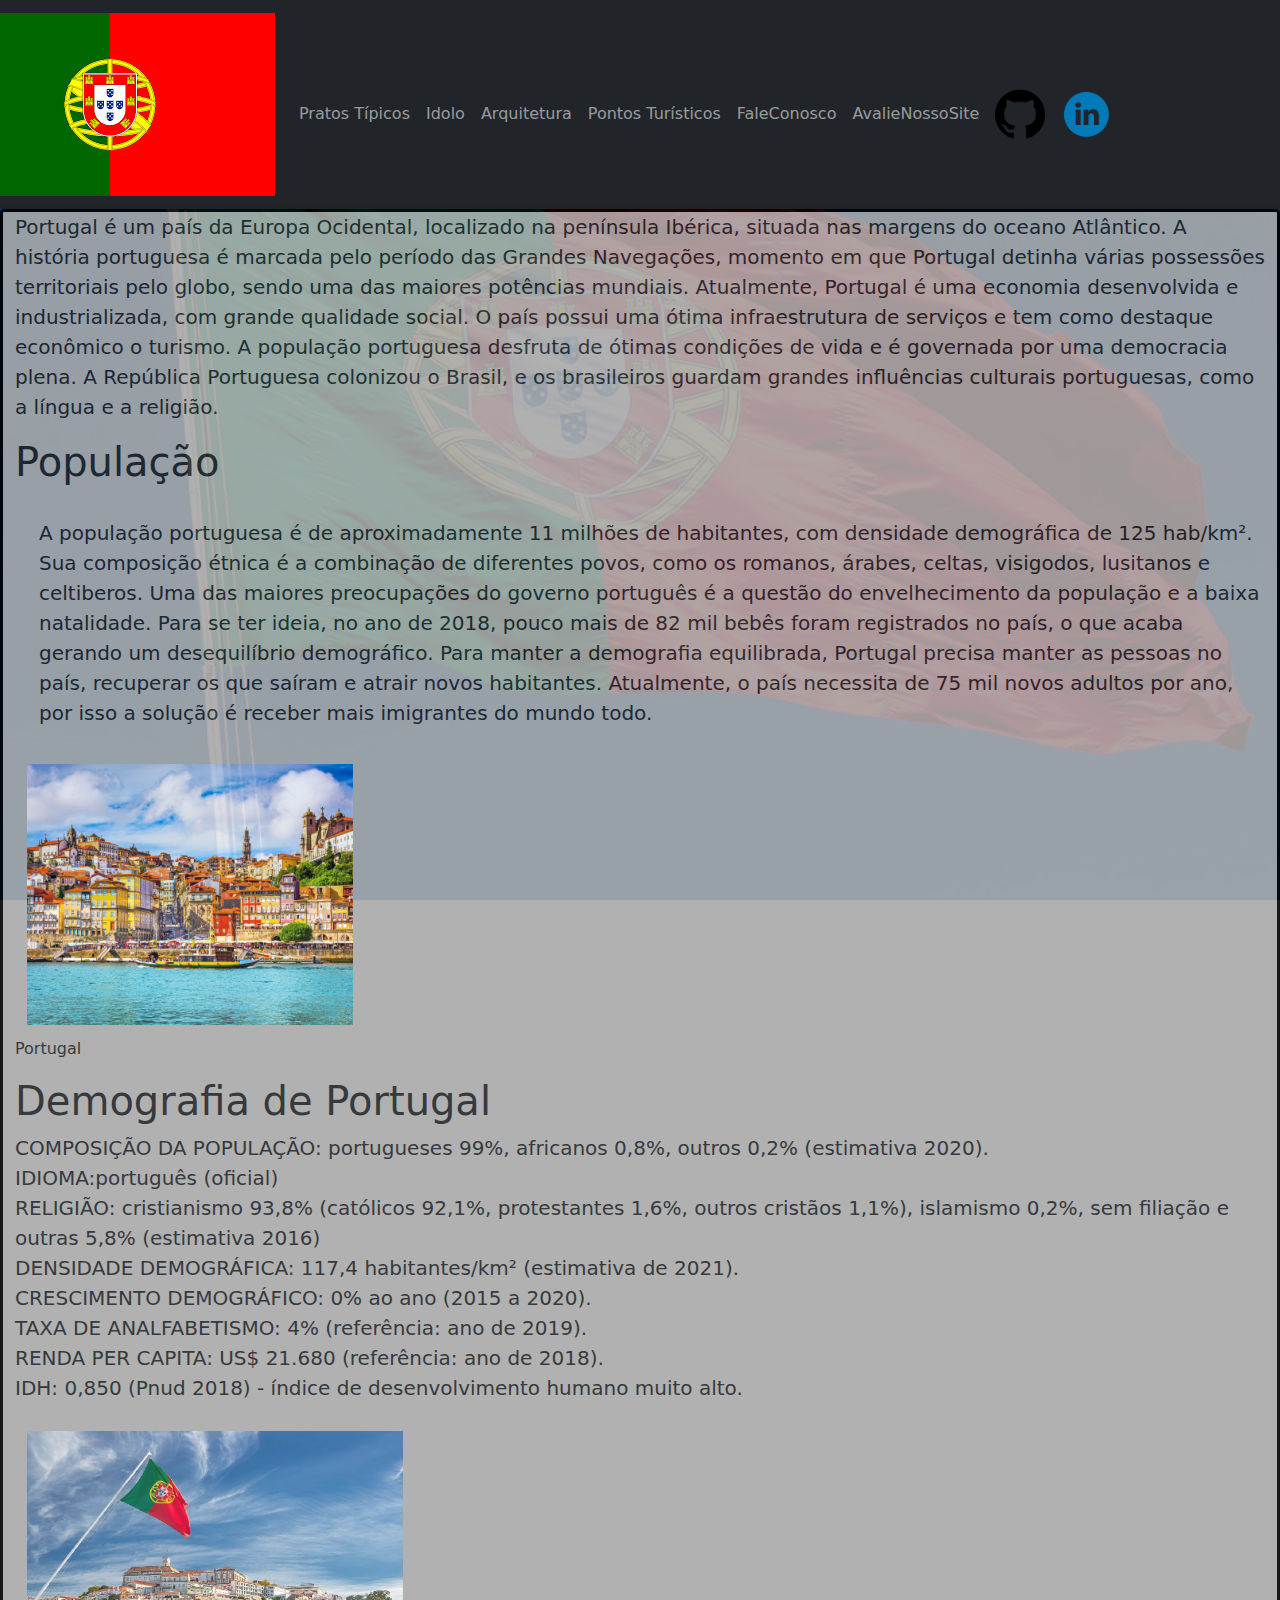
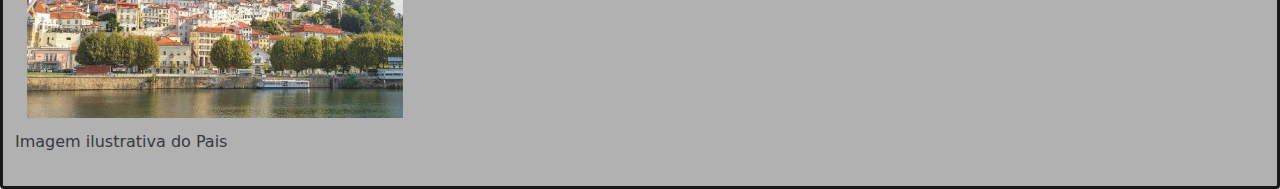
<file: index.html>
<!DOCTYPE html>
<html lang="en">
<head>
    <meta charset="UTF-8">
    <meta name="viewport" content="width=device-width, initial-scale=1.0">
    <title>Pagina Home</title>
     <link rel="shortcut icon" href="img/portugalredondo.png" type="image/x-icon">
</head>
<body>
    
    <!DOCTYPE html>
<html lang="en">
<head>
    <meta charset="UTF-8">
    <meta name="viewport" content="width=device-width, initial-scale=1.0">
    <title>Pagina Home</title>
    <link rel="stylesheet" href="estilo.css">
    <!-- Inclua os estilos CSS do Bootstrap -->
    <script src="https://cdn.jsdelivr.net/npm/bootstrap@5.3.0/dist/js/bootstrap.min.js"></script>
    <link href="https://cdn.jsdelivr.net/npm/bootstrap@5.3.0/dist/css/bootstrap.min.css" rel="stylesheet">
</head>
<body>
    
    <nav class="navbar navbar-expand-lg navbar-dark bg-dark">
        <a class="navbar-brand" href ="index.html"><img src="img/bandeira2.png"></a>
        <button class="navbar-toggler " type="button" data-toggle="collapse" data-target="#navbarNav" aria-controls="navbarNav" aria-expanded="false" aria-label="Toggle navigation">
            <span class="navbar-toggler-icon"></span>
        </button>
        <div class="collapse navbar-collapse" id="navbarNav">
            <ul class="navbar-nav">
                <li class="nav-item">
                    <a class="nav-link evento" href="PratosTipicos.html"><i class="fas fa-home  mudarletra "></i>Pratos Típicos</a>
                </li>
                <li class="nav-item">
                    <a class="nav-link evento" href="Idolo.html"><i class="fas fa-search  mudarletra "></i>Idolo</a>
                </li>
                <li class="nav-item">
                    <a class="nav-link evento" href="ArquiteturaPortugal.html"><i class="fas fa-envelope  mudarletra "></i>Arquitetura</a>
                </li>
                <li class="nav-item">
                    <a class="nav-link evento" href="PontoTuristico.html"><i class="fas fa-user  mudarletra "></i>Pontos Turísticos</a>
                 </li>
                 <li class="nav-item">
                    <a class="nav-link evento" href="FaleConosco.html"><i class="fas fa-user  mudarletra "></i>FaleConosco</a>
                </li>
                <li class="nav-item">
                    <a class="nav-link evento" href="AvaliaçãoSite.html"><i class="fas fa-user  mudarletra "></i>AvalieNossoSite</a>
                </li>              


                <li class="nav-item">
                    <a class="nav-link evento" href="https://github.com/julianoAlessandro"><i class="fas fa-user  mudarletra "></i><img src="img/github.png" width="50px"></a>
                </li>

                <li class="nav-item">
                    <a class="nav-link evento" href="https://www.linkedin.com/in/julianoalessandro/"><i class="fas fa-user  mudarletra "></i><img src="img/linkedin.png" width="50px"></a>
                </li>

            </ul>
        </div>
    </nav>
    <div class="corpo6 container-fluid">
        <div class="conteudoPrato row">
        <p class="lead   blockquote left" >
            Portugal é um país da Europa Ocidental, localizado na península Ibérica, situada nas margens do oceano Atlântico. A história portuguesa é marcada pelo período das Grandes Navegações, momento em que Portugal detinha várias possessões territoriais pelo globo, sendo uma das maiores potências mundiais.
    
    Atualmente, Portugal é uma economia desenvolvida e industrializada, com grande qualidade social. O país possui uma ótima infraestrutura de serviços e tem como destaque econômico o turismo. A população portuguesa desfruta de ótimas condições de vida e é governada por uma democracia plena. A República Portuguesa colonizou o Brasil, e os brasileiros guardam grandes influências culturais portuguesas, como a língua e a religião.
        </p>
        <h1>População</h1>
        <div class="conteudo row">
       
        <p class="lead  blockquote text-left m-4">
        
A população portuguesa é de aproximadamente 11 milhões de habitantes, com densidade demográfica de 125 hab/km². Sua composição étnica é a combinação de diferentes povos, como os romanos, árabes, celtas, visigodos, lusitanos e celtiberos.

Uma das maiores preocupações do governo português é a questão do envelhecimento da população e a baixa natalidade. Para se ter ideia, no ano de 2018, pouco mais de 82 mil bebês foram registrados no país, o que acaba gerando um desequilíbrio demográfico.

Para manter a demografia equilibrada, Portugal precisa manter as pessoas no país, recuperar os que saíram e atrair novos habitantes. Atualmente, o país necessita de 75 mil novos adultos por ano, por isso a solução é receber mais imigrantes do mundo todo.
    </p>
    <figure>
            <div class="suconteudo  col-sm-4 ">
        <img class="img" src="img/Portugal.jpg" width="350">
            <figcaption>Portugal</figcaption>

        </div>
    </figure>
    
      
    </div>
    <h1>Demografia de Portugal</h1>

    <div class="conteudo2 row align-items-start">

  <p class="lead">



 

  <strong>COMPOSIÇÃO DA POPULAÇÃO:</strong> portugueses 99%, africanos 0,8%, outros 0,2%  (estimativa 2020).<br>


<strong>IDIOMA:</strong>português (oficial)<br>


<strong>RELIGIÃO: </strong>cristianismo 93,8% (católicos 92,1%, protestantes 1,6%, outros cristãos 1,1%), islamismo 0,2%, sem filiação e outras 5,8% (estimativa 2016)<BR>


<STRONG>DENSIDADE DEMOGRÁFICA: </STRONG>117,4 habitantes/km² (estimativa de 2021).<BR>


<strong>CRESCIMENTO DEMOGRÁFICO:</strong> 0% ao ano (2015 a 2020).<br>


<strong>TAXA DE ANALFABETISMO:</strong> 4% (referência: ano de 2019).<br>


<strong>RENDA PER CAPITA:</strong>  US$ 21.680 (referência: ano de 2018).<br>


<strong>IDH:</strong> 0,850 (Pnud 2018) - índice de desenvolvimento humano muito alto.<br>
<figure>
   
    <div class="subconteudo  col-md-6">
    <img class="img" src="img/bandeira3.jpg" width="400">
 <figcaption>Imagem ilustrativa do Pais</figcaption>
</div>

</figure>



  </p>
 
  
</div>
 
</div>
   </body>
           
</div>
</html>

    
</body>
</html>
</file>
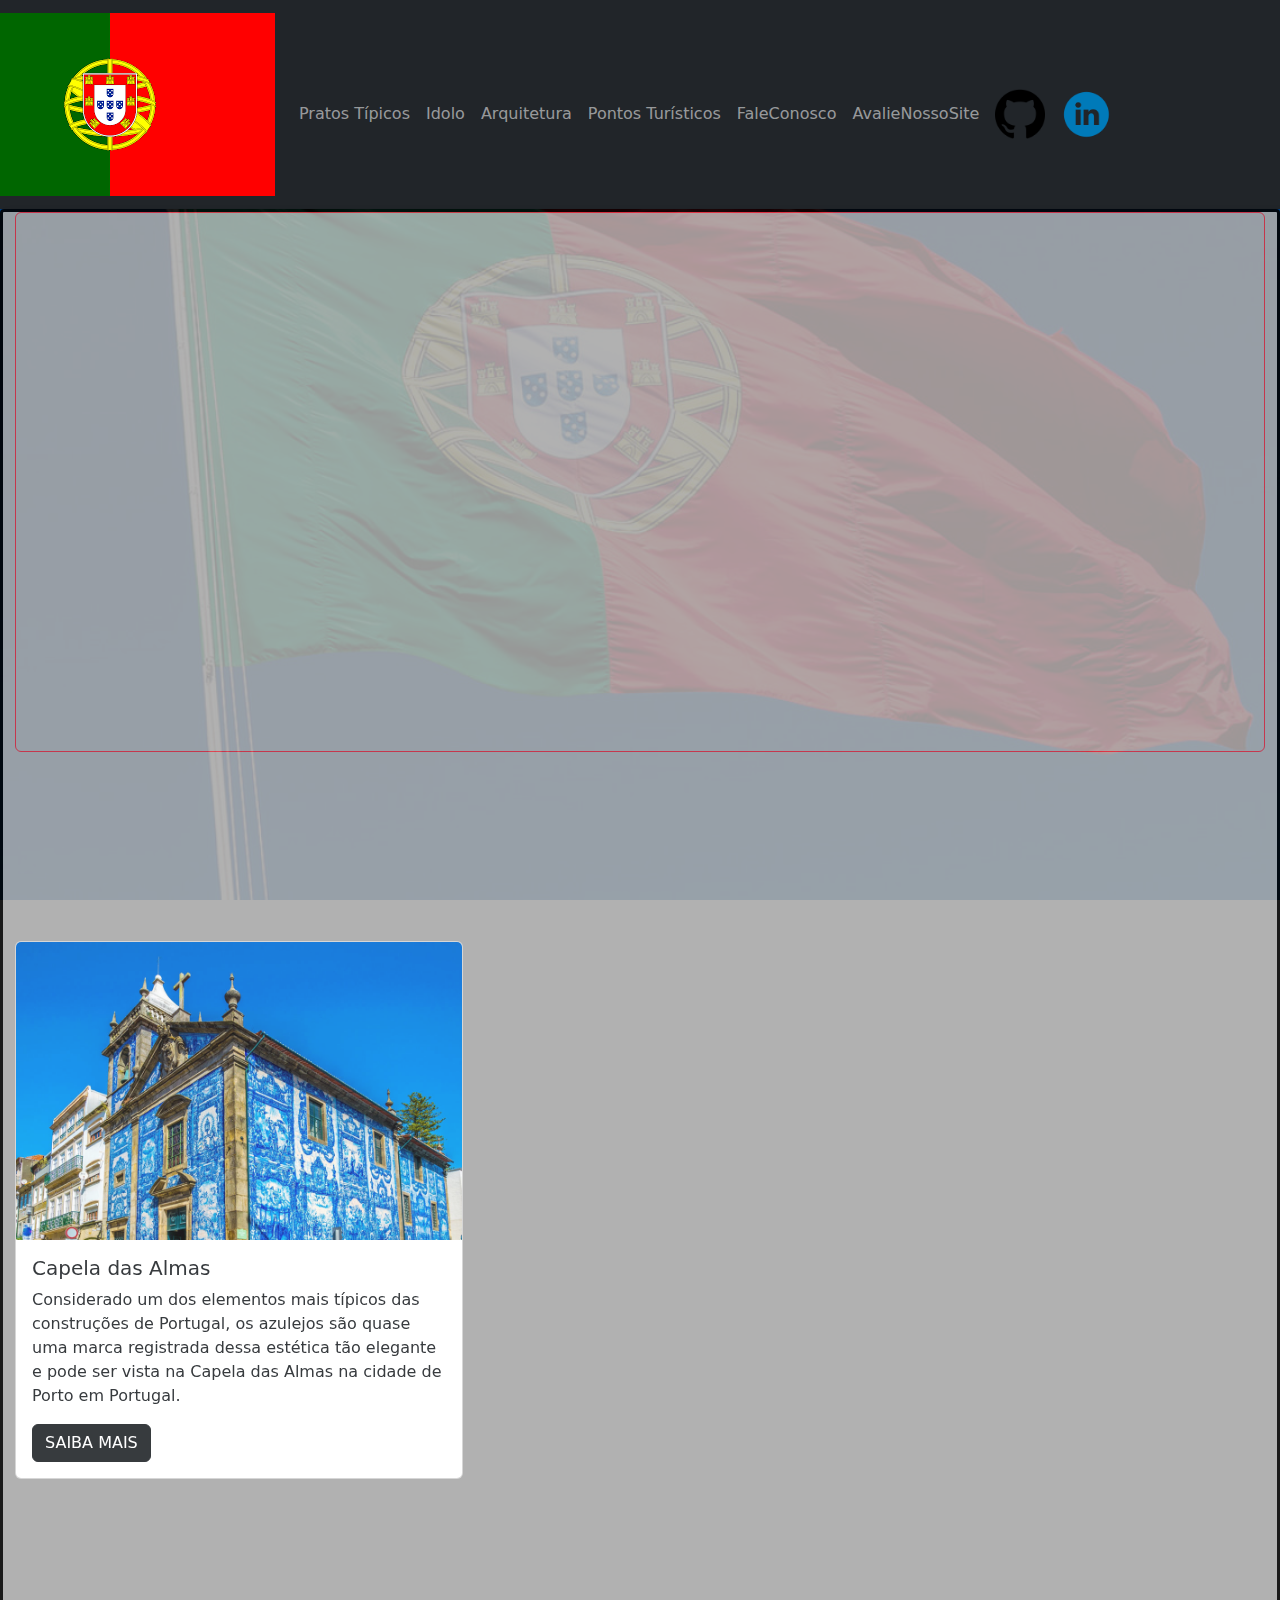
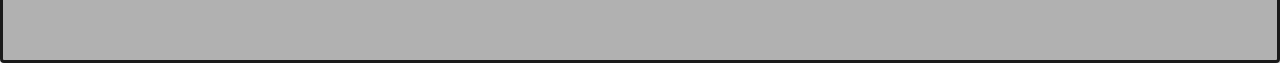
<file: ArquiteturaPortugal.html>
<!DOCTYPE html>
<html lang="en">
<head>
    <meta charset="UTF-8">
    <meta name="viewport" content="width=device-width, initial-scale=1.0">
    <title>Arquitetura</title>
     <link rel="shortcut icon" href="img/portugalredondo.png" type="image/x-icon">
    <link href="https://cdn.jsdelivr.net/npm/bootstrap@5.3.0/dist/css/bootstrap.min.css" rel="stylesheet">
    <link rel="stylesheet" href="estilo.css">
</head>
<body class="corpoModifica">
    <nav class="navbar navbar-expand-lg navbar-dark bg-dark">
        <a class="navbar-brand"   href ="index.html"><img src="img/bandeira2.png"></a>
        <button class="navbar-toggler " type="button" data-toggle="collapse" data-target="#navbarToggleExternalContent" aria-controls="navbarNav" aria-expanded="false" aria-label="Toggle navigation">
            <span class="navbar-toggler-icon"></span>
        </button>
        <div class="navbar-collapse" id="navbarToggleExternalContent">
            <ul class="navbar-nav">
                <li class="nav-item">
                    <a class="nav-link evento" href="PratosTipicos.html"><i class="fas fa-home  mudarletra "></i>Pratos Típicos</a>
                </li>
                <li class="nav-item">
                    <a class="nav-link evento" href="Idolo.html"><i class="fas fa-search  mudarletra "></i>Idolo</a>
                </li>
                <li class="nav-item">
                    <a class="nav-link evento" href="ArquiteturaPortugal.html"><i class="fas fa-envelope  mudarletra "></i>Arquitetura</a>
                </li>
                <li class="nav-item">
                    <a class="nav-link evento" href="PontoTuristico.html"><i class="fas fa-user  mudarletra "></i>Pontos Turísticos</a>

                </li>
                <li class="nav-item">
                  <a class="nav-link evento" href="FaleConosco.html"><i class="fas fa-user  mudarletra "></i>FaleConosco</a>
              </li>
              <li class="nav-item">
                  <a class="nav-link evento" href="AvaliaçãoSite.html"><i class="fas fa-user  mudarletra "></i>AvalieNossoSite</a>
              </li>              


                <li class="nav-item">
                  <a class="nav-link evento" href="https://github.com/julianoAlessandro"><i class="fas fa-user  mudarletra "></i><img src="img/github.png" width="50px"></a>
              </li>

              <li class="nav-item">
                  <a class="nav-link evento" href="https://www.linkedin.com/in/julianoalessandro/"><i class="fas fa-user  mudarletra "></i><img src="img/linkedin.png" width="50px"></a>
              </li>

            </ul>
        </div>
    </nav>
    <div class="corpo6 container-fluid">
      <div class="conteudoPrato row">
<div class="ajustarVideo col-3">
   
    <iframe class="video border col 3px border-danger width="560" height="315" src="https://www.youtube.com/embed/dSdSLiEO2k0?si=_HDLEsfUwWqtTTBU" title="YouTube video player" frameborder="0" allow="accelerometer; autoplay; clipboard-write; encrypted-media; gyroscope; picture-in-picture; web-share" allowfullscreen></iframe>
  </div>
  <div class="textoarquitetura">
   <div class="conteudoCard">
    <div class="row justify-content-start ">
      <div class="form group col-4">
        <div class="card col" style="width: 28rem;">
            <img class="card-img-top" src="img/arquitetura-portuguesa.jpeg" width="400px" alt="Card image cap">
            <div class="card-body">
              <h5 class="card-title">Capela das Almas</h5>
              <p class="card-text">Considerado um dos elementos mais típicos das construções de Portugal, os azulejos são quase uma marca registrada dessa estética tão elegante e pode ser vista na Capela das Almas na cidade de Porto em Portugal. </p>
              <a href="https://agendaculturalporto.org/capela-das-almas-santa-catarina/" class="btn btn-dark">SAIBA MAIS</a>
            </div>
          </div>
      </div>
    </div>



    
        
     
 
  
 
  
  </div>
   </div>
   </div>
   
</body>
</html>
</file>
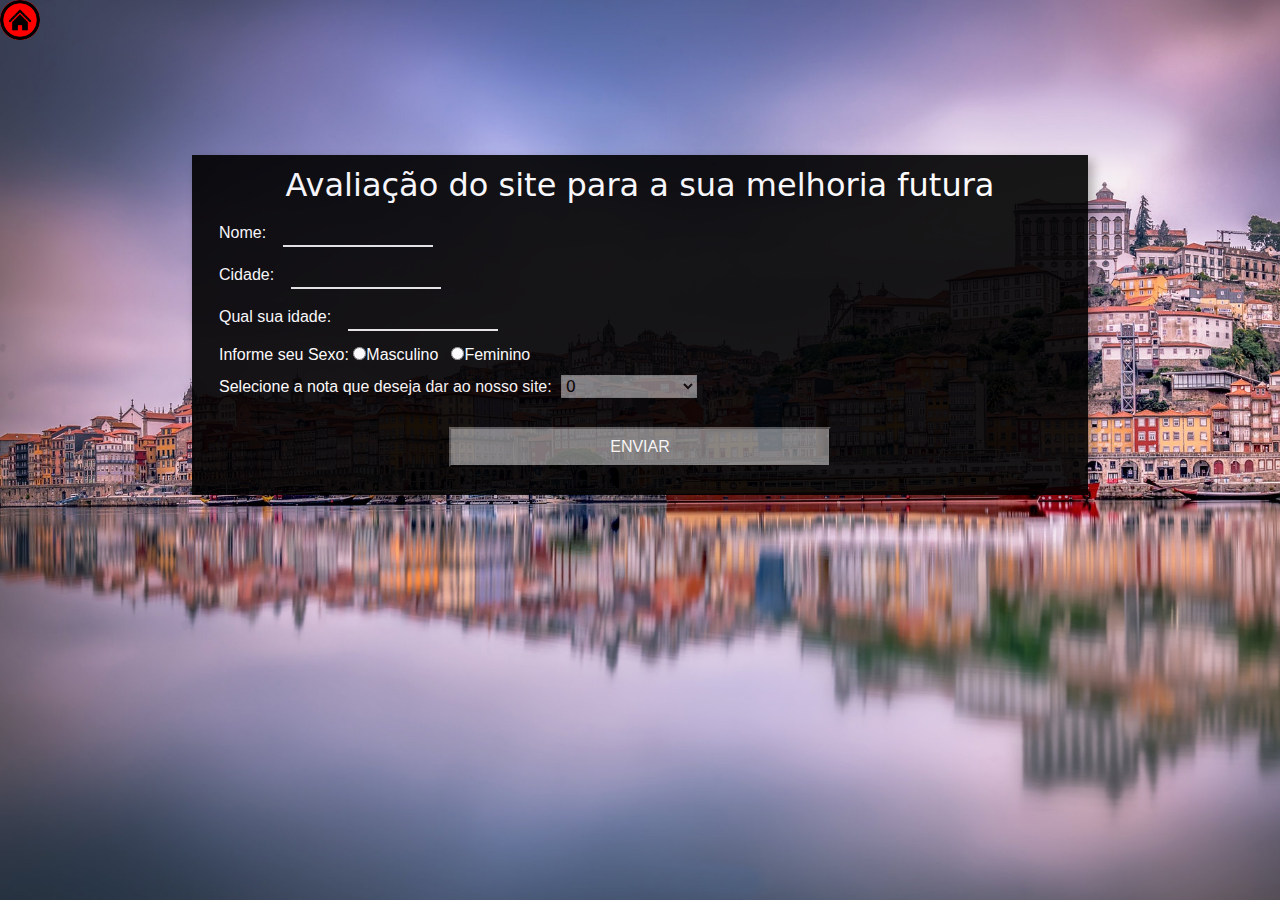
<file: AvaliaçãoSite.html>
<!DOCTYPE html>
<html lang="en">
<head>
    <meta charset="UTF-8">
    <meta name="viewport" content="width=device-width, initial-scale=1.0">
    <link rel="stylesheet" href="EstiloAvalia.css">
    <link href="https://cdn.jsdelivr.net/npm/bootstrap@5.3.0/dist/css/bootstrap.min.css" rel="stylesheet">
    <link rel="shortcut icon" href="img/portugalredondo.png" type="image/x-icon">
    
    <title>Avaliação Volta ao Mundo</title>
</head>
<body>
  <header>
    <a href="index.html"><img class="ajuste" src="img/casa2.png"></a>
</header>

  <div class="avaliacentral container-fluid">
  <div class="avalia row ">

 
    <form  class="col-12 " action="ArquivosPHP/avaliacao-gravar.php  "  method="post">
      <fieldset>
      <div class="titulo col-12">
        <h2>Avaliação do site para a sua melhoria futura</h2>

      </div>
   
        <label for="nome">Nome:</label>
        <input type="text" name="nome" class="entrada"><br>
        <label for="cidade">Cidade:</label>
        <input type="text" name="cidade"  class="entrada"><br>
        <label>Qual sua idade:</label>
        <input type="text" name="idade"  class="entrada" ><br>
        <label>Informe seu Sexo:
            <input type="radio" name="sexo" value="Masculino">Masculino
          </label>
          <label>
            <input type="radio" name="sexo" value="Feminino">Feminino<br>
          </label><br>
         
          <label for="escolha">Selecione a nota que deseja dar ao nosso site:</label>
          <select name="nota" id="nota" class="escolha">
              <option value="0">0</option>
              <option value="1">1</option>
              <option value="2">2</option>
              <option value="3">3</option>
              <option value="4">4</option>
              <option value="5">5</option>
          </select><br><br>
            <div class="botao">
              <input type="submit" class="botaoenviar" value="ENVIAR">
  
            </div>
          
         
    
     
         

    </form>
  
  </fieldset>
  </div>

        </div>
</body>
</html>
</file>
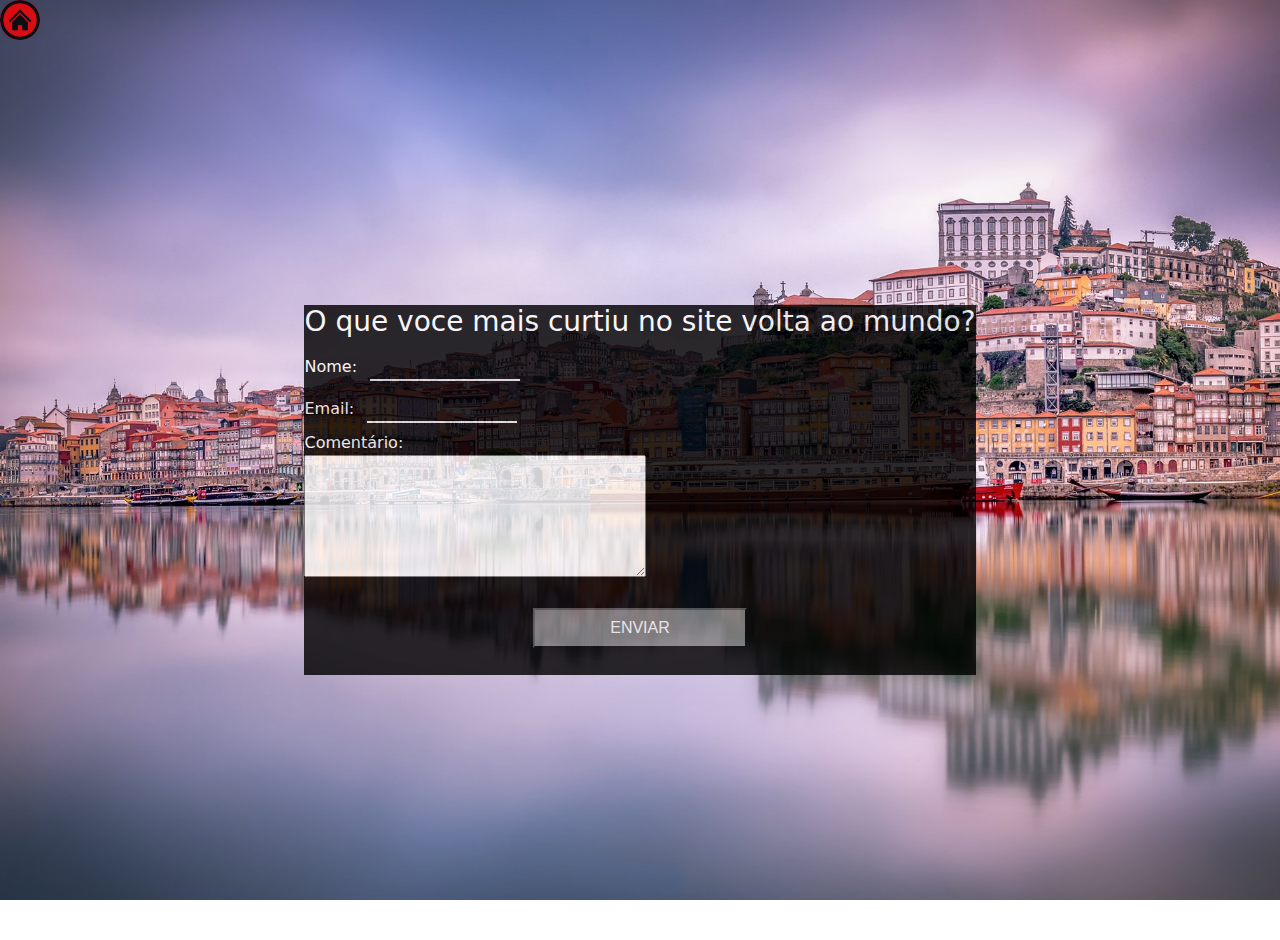
<file: FaleConosco.html>
<!DOCTYPE html>
<html lang="en">
<head>
    <meta charset="UTF-8">
    <meta name="viewport" content="width=device-width, initial-scale=1.0">
    <link rel="stylesheet" href="faleconosco.css">
    <link href="https://cdn.jsdelivr.net/npm/bootstrap@5.3.0/dist/css/bootstrap.min.css" rel="stylesheet">
    <link rel="shortcut icon" href="img/portugalredondo.png" type="image/x-icon">
    <title>Fale Conosco</title>
</head>
<body>
    <header>
        <a href="index.html"><img class="ajuste" src="img/casa2.png"></a>
    </header>
    <div class="centralizar container-fluid ">
    <fieldset>
    <form  action="ArquivosPHP/CadastroGravar.php" method="post">
     
        <h3>O que voce mais curtiu  no site volta ao mundo?</h3>
        <label for = "nome">Nome:</label>
        <input type="text" name = "nome" class="entrada"><br>
        <label for="email">Email:</label>
        <input type="email" name="email" class="entrada"><br>
        <label for="comentario">Comentário:</label>
        <br>

        
        <textarea id="comentario" name="comentario"  rows="5" cols="40"></textarea><br><br>
        <div class="central2 ">
        <input type="submit" value="ENVIAR" class="botaoenviar">
        </div>
    </form>
</fildset>
</div>
</body>
</html>
</file>
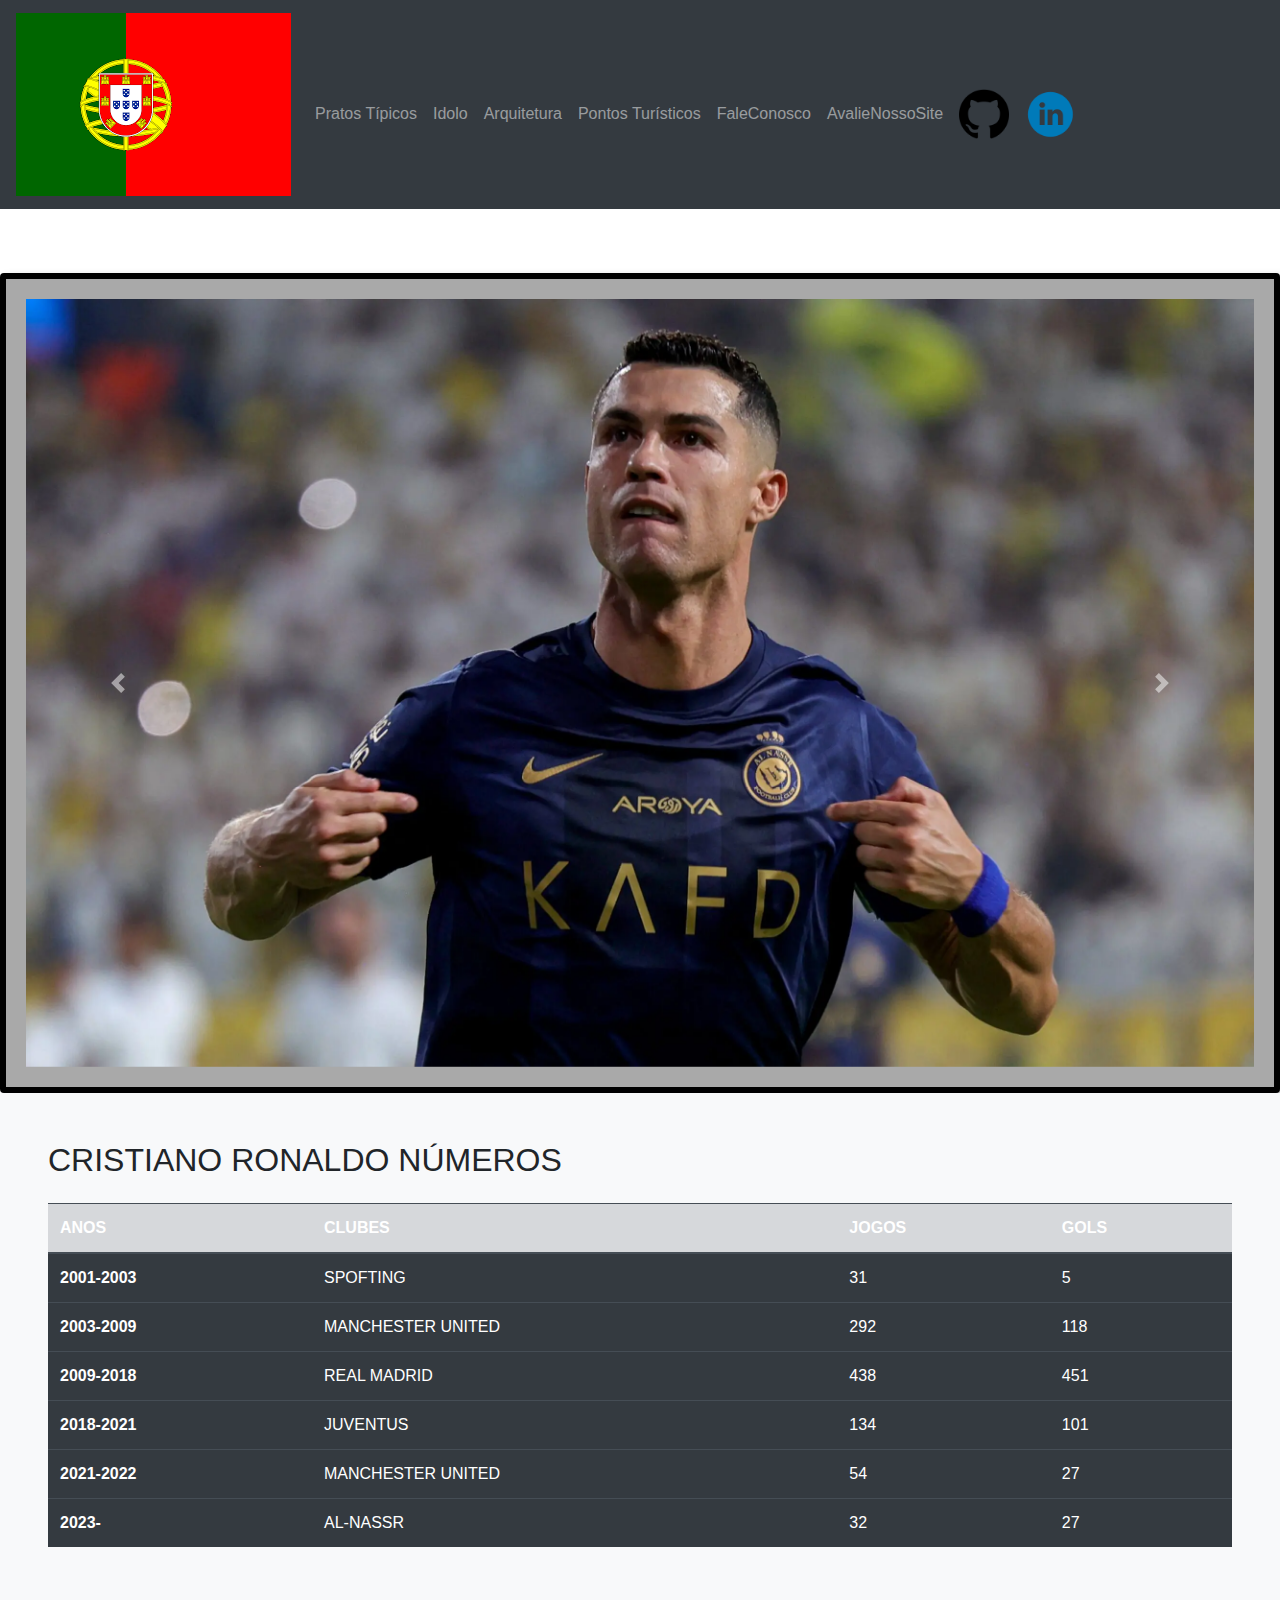
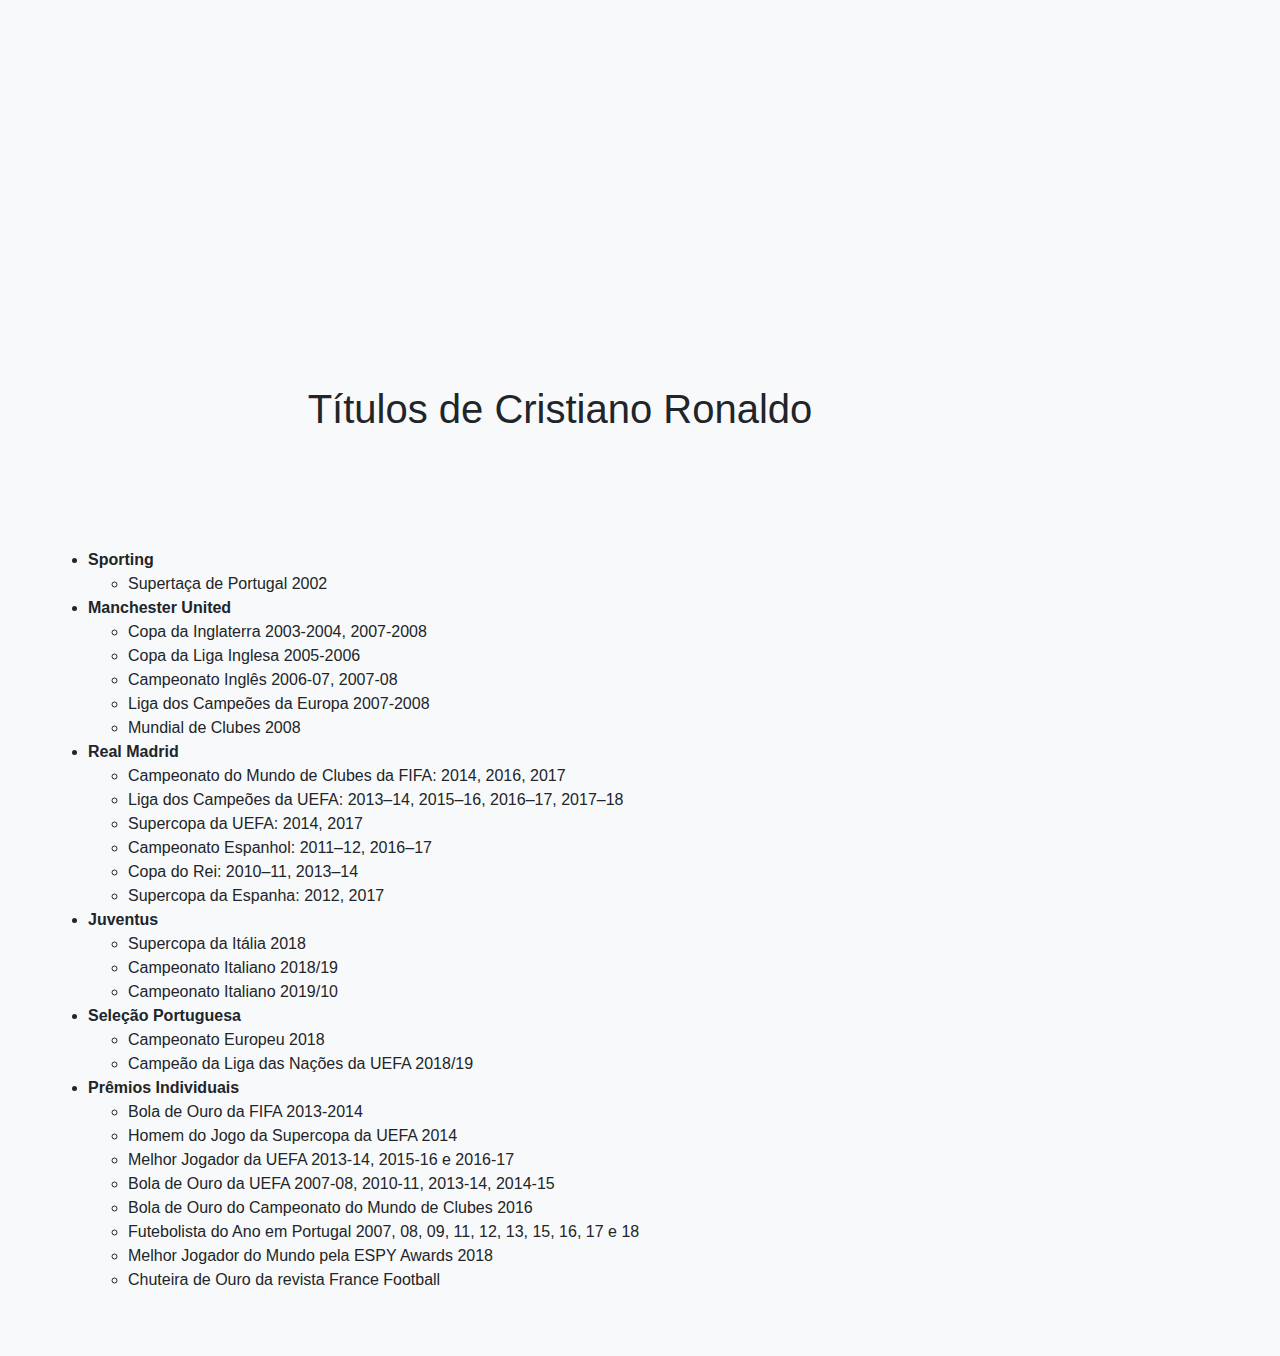
<file: Idolo.html>
<!DOCTYPE html>
<html lang="en">
<head>
    <meta charset="UTF-8">
    <meta name="viewport" content="width=device-width, initial-scale=1.0">
    <title>Idolo</title>
     <link rel="shortcut icon" href="img/portugalredondo.png" type="image/x-icon">
  <!-- Inclua a biblioteca Bootstrap 4.5.2 -->
  <link href="https://cdn.jsdelivr.net/npm/bootstrap@4.5.2/dist/css/bootstrap.min.css" rel="stylesheet">
  <!-- Inclua a biblioteca jQuery 3.5.1 -->
  <script src="https://code.jquery.com/jquery-3.5.1.slim.min.js"></script>
  <!-- Inclua a biblioteca Popper.js 1.16.0 -->
  <script src="https://cdn.jsdelivr.net/npm/popper.js@1.16.0/dist/umd/popper.min.js"></script>
  <!-- Inclua a biblioteca Bootstrap 4.5.2 -->
  <script src="https://cdn.jsdelivr.net/npm/bootstrap@4.5.2/dist/js/bootstrap.min.js"></script>
  <link rel="stylesheet" href="estilo.css">
</head>
<body class="corpo4">
    <nav class="navbar navbar-expand-lg navbar-dark bg-dark">
        <a class="navbar-brand"   href ="index.html"><img src="img/bandeira2.png"></a>
        <button class="navbar-toggler " type="button" data-toggle="collapse" data-target="#navbarNav" aria-controls="navbarNav" aria-expanded="false" aria-label="Toggle navigation">
            <span class="navbar-toggler-icon"></span>
        </button>
        <div class="collapse navbar-collapse" id="navbarNav">
            <ul class="navbar-nav">
                <li class="nav-item">
                    <a class="nav-link evento" href="PratosTipicos.html"><i class="fas fa-home  mudarletra "></i>Pratos Típicos</a>
                </li>
                <li class="nav-item">
                    <a class="nav-link evento" href="Idolo.html"><i class="fas fa-search  mudarletra "></i>Idolo</a>
                </li>
                <li class="nav-item">
                    <a class="nav-link evento" href="ArquiteturaPortugal.html"><i class="fas fa-envelope  mudarletra "></i>Arquitetura</a>
                </li>
                <li class="nav-item">
                    <a class="nav-link evento" href="PontoTuristico.html"><i class="fas fa-user  mudarletra "></i>Pontos Turísticos</a>

                </li>
                <li class="nav-item">
                  <a class="nav-link evento" href="FaleConosco.html"><i class="fas fa-user  mudarletra "></i>FaleConosco</a>
              </li>
              
              <li class="nav-item">
                  <a class="nav-link evento" href="AvaliaçãoSite.html"><i class="fas fa-user  mudarletra "></i>AvalieNossoSite</a>
              </li>                 


                <li class="nav-item">
                  <a class="nav-link evento" href="https://github.com/julianoAlessandro"><i class="fas fa-user  mudarletra "></i><img src="img/github.png" width="50px"></a>
              </li>

              <li class="nav-item">
                  <a class="nav-link evento" href="https://www.linkedin.com/in/julianoalessandro/"><i class="fas fa-user  mudarletra "></i><img src="img/linkedin.png" width="50px"></a>
              </li>

            </ul>
        </div>
    </nav>

    <div class="cristianoDIV">
        <div id="carouselExampleFade" class="carousel slide carousel-fade" data-ride="carousel">
            <div class="carousel-inner">
              <div class="carousel-item active">
                <img class="d-block w-100" src="img/cristiano.webp" width="380px" alt="Primeiro Slide">
              </div>
              <div class="carousel-item">
                <img class="d-block w-100" src="img/Cristiano5.jpg"  width="380px" alt="Segundo Slide">
              </div>
              <div class="carousel-item">
                <img class="d-block w-100" src="img/cristiano6.jpg"   width="380px" alt="Terceiro Slide">
              </div>
              <div class="carousel-item">
                <img class="d-block w-100" src="img/cristiano1.jpg"   width="380px" alt="Terceiro Slide">
              </div>
            </div>
            <a class="carousel-control-prev" href="#carouselExampleFade" role="button" data-slide="prev">
              <span class="carousel-control-prev-icon" aria-hidden="true"></span>
              <span class="sr-only">Anterior</span>
            </a>
            <a class="carousel-control-next" href="#carouselExampleFade" role="button" data-slide="next">
              <span class="carousel-control-next-icon" aria-hidden="true"></span>
              <span class="sr-only">Próximo</span>
            </a>
          </div>
    </div>
    
    
    <main class="bg-light p-5">
        <h2 class="display-5 mb-4">CRISTIANO RONALDO  NÚMEROS</h2> 
        <table class="table table-dark">
          <thead class="table-secondary">
            <tr>
              <th scope="col">ANOS</th>
              <th scope="col">CLUBES</th>
              <th scope="col">JOGOS</th>
              <th scope="col">GOLS</th>
             
            </tr>
          </thead>
          <tbody>
            <tr>
              <th scope="row">2001-2003</th>
              <td>SPOFTING</td>
              <td>31</td>
              <td>5</td>
             
            </tr>
            <tr>
              <th scope="row">2003-2009</th>
              <td>MANCHESTER UNITED</td>
              <td>292</td>
              <td>118</td>
              
            </tr>
            <tr>
              <th scope="row">2009-2018</th>
              <td>REAL MADRID</td>
              <td>438</td>
              <td>451</td>
              
            </tr>
            <tr>
              <th scope="row">2018-2021</th>
              <td>JUVENTUS</td>
              <td>134</td>
              <td>101</td>
              
            </tr>
            <tr>
              <th scope="row">2021-2022</th>
              <td>MANCHESTER UNITED</td>
              <td>54</td>
              <td>27</td>
            
            </tr>
            <tr>
              <th scope="row">2023-</th>
              <td>AL-NASSR</td>
              <td>32</td>
              <td>27</td>
            
            </tr>
          
             
             
            </tr>
          </tbody>
        </table>
 

    </div>
    <div class="imagem3">

    
    <iframe width="560" height="315" src="https://www.youtube.com/embed/37omnUle9Ls?si=_VUHZwfOqwIKxapZ" title="YouTube video player" frameborder="0" allow="accelerometer; autoplay; clipboard-write; encrypted-media; gyroscope; picture-in-picture; web-share" allowfullscreen></iframe>
        </div>
        <div class="divConquista">
             <h1>Títulos de Cristiano Ronaldo</h1>
        </div>
       
       

 
  <ul>
    <li><strong>Sporting</strong>
      <ul>
        <li>Supertaça de Portugal 2002</li>
      </ul>
    </li>
    
    <li><strong>Manchester United</strong>
      <ul>
        <li>Copa da Inglaterra 2003-2004, 2007-2008</li>
        <li>Copa da Liga Inglesa 2005-2006</li>
        <li>Campeonato Inglês 2006-07, 2007-08</li>
        <li>Liga dos Campeões da Europa 2007-2008</li>
        <li>Mundial de Clubes 2008</li>
      </ul>
    </li>
    
    <li><strong>Real Madrid</strong>
      <ul>
        <li>Campeonato do Mundo de Clubes da FIFA: 2014, 2016, 2017</li>
        <li>Liga dos Campeões da UEFA: 2013–14, 2015–16, 2016–17, 2017–18</li>
        <li>Supercopa da UEFA: 2014, 2017</li>
        <li>Campeonato Espanhol: 2011–12, 2016–17</li>
        <li>Copa do Rei: 2010–11, 2013–14</li>
        <li>Supercopa da Espanha: 2012, 2017</li>
      </ul>
    </li>
    
    <li><strong>Juventus</strong>
      <ul>
        <li>Supercopa da Itália 2018</li>
        <li>Campeonato Italiano 2018/19</li>
        <li>Campeonato Italiano 2019/10</li>
      </ul>
    </li>
    
    <li><strong>Seleção Portuguesa</strong>
      <ul>
        <li>Campeonato Europeu 2018</li>
        <li>Campeão da Liga das Nações da UEFA 2018/19</li>
      </ul>
    </li>
    
    <li><strong>Prêmios Individuais</strong>
      <ul>
        <li>Bola de Ouro da FIFA 2013-2014</li>
        <li>Homem do Jogo da Supercopa da UEFA 2014</li>
        <li>Melhor Jogador da UEFA 2013-14, 2015-16 e 2016-17</li>
        <li>Bola de Ouro da UEFA 2007-08, 2010-11, 2013-14, 2014-15</li>
        <li>Bola de Ouro do Campeonato do Mundo de Clubes 2016</li>
        <li>Futebolista do Ano em Portugal 2007, 08, 09, 11, 12, 13, 15, 16, 17 e 18</li>
        <li>Melhor Jogador do Mundo pela ESPY Awards 2018</li>
        <li>Chuteira de Ouro da revista France Football</li>
      </ul>
    </li>
  </ul>

</body>
</html>
</file>
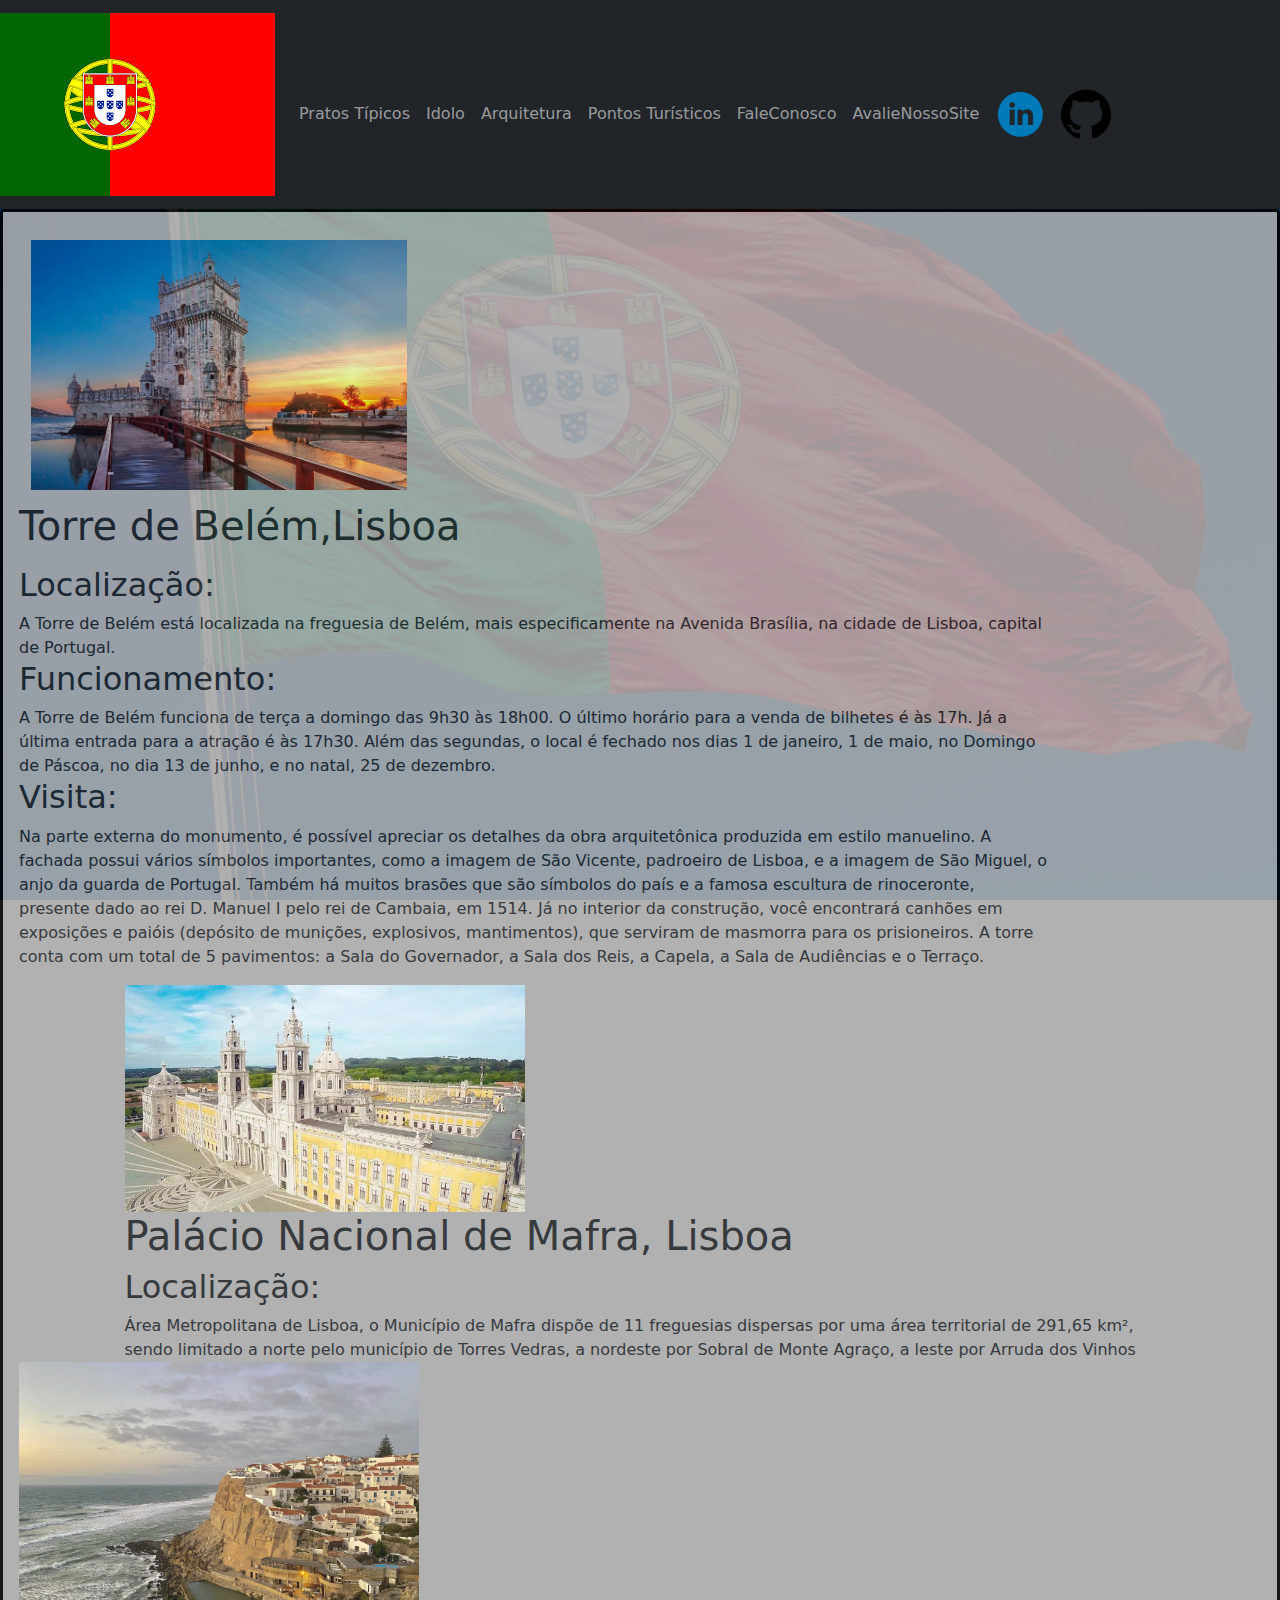
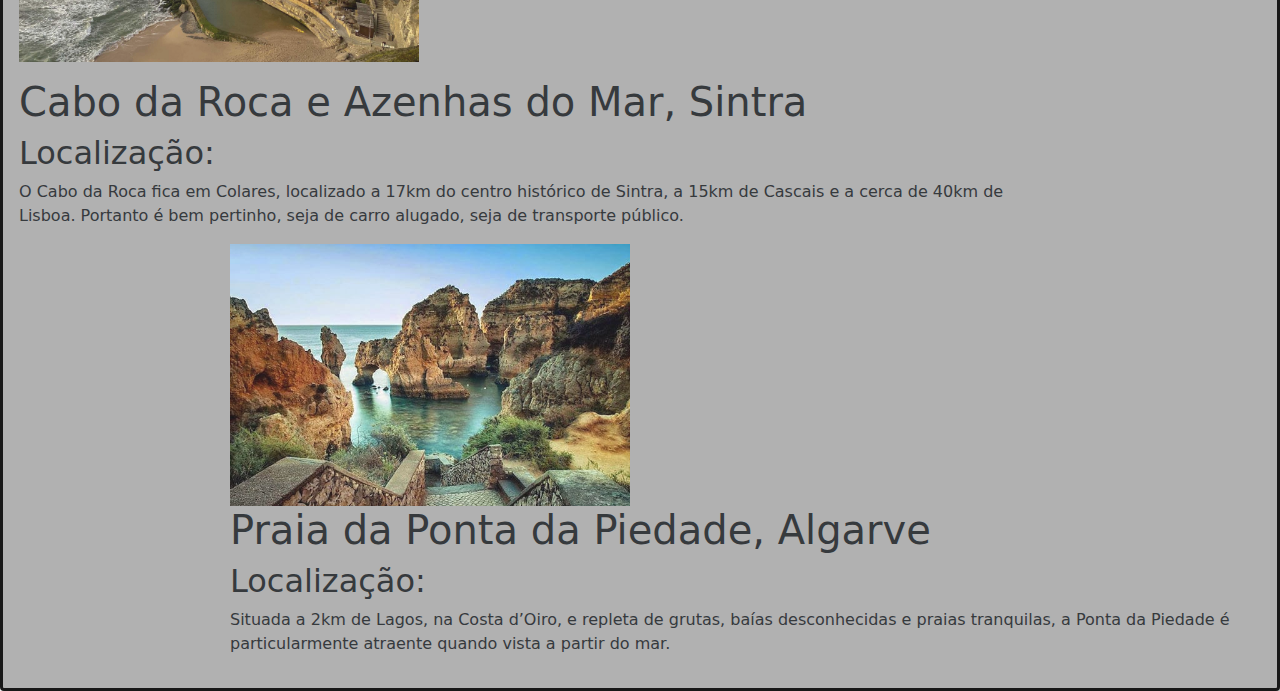
<file: PontoTuristico.html>
<!DOCTYPE html>
<html lang="en">
<head>
    <meta charset="UTF-8">
    <meta name="viewport" content="width=device-width, initial-scale=1.0">
    <title>PontoTuristico</title>
     <link rel="shortcut icon" href="img/portugalredondo.png" type="image/x-icon">
    <link rel="stylesheet" href="estilo.css">
    <link href="https://cdn.jsdelivr.net/npm/bootstrap@5.3.0/dist/css/bootstrap.min.css" rel="stylesheet">
</head>
<body class="corpo6">
    <nav class="navbar navbar-expand-lg navbar-dark bg-dark">
        <a class="navbar-brand"  href ="index.html"><img src="img/bandeira2.png"></a>
        <button class="navbar-toggler " type="button" data-toggle="collapse" data-target="#navbarToggleExternalContent" aria-controls="navbarNav" aria-expanded="false" aria-label="Toggle navigation">
            <span class="navbar-toggler-icon"></span>
        </button>
        <div class="navbar-collapse" id="navbarToggleExternalContent">
            <ul class="navbar-nav">
                <li class="nav-item">
                    <a class="nav-link evento" href="PratosTipicos.html"><i class="fas fa-home  mudarletra "></i>Pratos Típicos</a>
                </li>
                <li class="nav-item">
                    <a class="nav-link evento" href="Idolo.html"><i class="fas fa-search  mudarletra "></i>Idolo</a>
                </li>
                <li class="nav-item">
                    <a class="nav-link evento" href="ArquiteturaPortugal.html"><i class="fas fa-envelope  mudarletra "></i>Arquitetura</a>
                </li>
                <li class="nav-item">
                    <a class="nav-link evento" href="PontoTuristico.html"><i class="fas fa-user  mudarletra "></i>Pontos Turísticos</a>
                </li>
                
                <li class="nav-item">
                    <a class="nav-link evento" href="FaleConosco.html"><i class="fas fa-user  mudarletra "></i>FaleConosco</a>
                </li>
                <li class="nav-item">
                    <a class="nav-link evento" href="AvaliaçãoSite.html"><i class="fas fa-user  mudarletra "></i>AvalieNossoSite</a>
                </li>              

                <li class="nav-item">
                    <a class="nav-link evento" href="https://www.linkedin.com/in/julianoalessandro/"><i class="fas fa-user  mudarletra "></i><img src="img/linkedin.png" width="50px"></a>
                </li>
                <li class="nav-item">
                    <a class="nav-link evento" href="https://github.com/julianoAlessandro"><i class="fas fa-user  mudarletra "></i><img src="img/github.png" width="50px"></a>
                </li>

            </ul>
        </div>
    </nav>
    <div class="conteudoPrato p-3  container-fluid">
    <div class="row justify-content-start">
      <div class="form group col-10">
        <img  class="img  img-fluid" src="img/torre2.jpg" width="400">
        <h1>Torre de Belém,Lisboa</h1>
        <p class="lead">
            <h2>Localização:</h2>
            A Torre de Belém está localizada na freguesia de Belém, mais especificamente na Avenida Brasília, na cidade de Lisboa, capital de Portugal.
            <h2>Funcionamento:</h2>
            A Torre de Belém funciona de terça a domingo das 9h30 às 18h00. O último horário para a venda de bilhetes é às 17h. Já a última entrada para a atração é às 17h30.

Além das segundas, o local é fechado nos dias 1 de janeiro, 1 de maio, no Domingo de Páscoa, no dia 13 de junho, e no natal, 25 de dezembro.
<h2>Visita:</h2>
Na parte externa do monumento, é possível apreciar os detalhes da obra arquitetônica produzida em estilo manuelino. 

A fachada possui vários símbolos importantes, como a imagem de São Vicente, padroeiro de Lisboa, e a imagem de São Miguel, o anjo da guarda de Portugal.

Também há muitos brasões que são símbolos do país e a famosa escultura de rinoceronte, presente dado ao rei D. Manuel I pelo rei de Cambaia, em 1514. 

Já no interior da construção, você encontrará canhões em exposições e paióis (depósito de munições, explosivos, mantimentos), que serviram de masmorra para os prisioneiros.

A torre conta com um total de 5 pavimentos: a Sala do Governador, a Sala dos Reis, a Capela, a Sala de Audiências e o Terraço.
        </p>

    </div>
    </div>
    <div class="row justify-content-center">
         <div class="form group col-10">
        <img class="img-fluid" src="img/Palacio.jpg" width="400">
        <h1> Palácio Nacional de Mafra, Lisboa</h1>
        <h2>Localização:</h2>
        Área Metropolitana de Lisboa, o Município de Mafra dispõe de 11 freguesias dispersas por uma área territorial de 291,65 km², sendo limitado a norte pelo município de Torres Vedras, a nordeste por Sobral de Monte Agraço, a leste por Arruda dos Vinhos

    </div>
    </div>
   <div class=" row align-items-center">
      <div class="form group col-10">
        <img  class="img-fluid"src="img/cabo.jpg" width="400">

        <p class="lead">
             <h1>Cabo da Roca e Azenhas do Mar, Sintra</h1>
        <h2>Localização:</h2>
        O Cabo da Roca fica em Colares, localizado a 17km do centro histórico de Sintra, a 15km de Cascais e a cerca de 40km de Lisboa. Portanto é bem pertinho, seja de carro alugado, seja de transporte público.

        </p>
       
        </div>

   </div>
  <div class="row  justify-content-end">
     <div class="form group col-10">
    <img class="img-fluid" src="img/Praia.jpg" width="400">
    <h1> Praia da Ponta da Piedade, Algarve</h1>
    <h2>Localização:</h2>
    <p>

    
    Situada a 2km de Lagos, na Costa d’Oiro, e repleta de grutas, baías desconhecidas e praias tranquilas, a Ponta da Piedade é particularmente atraente quando vista a partir do mar.
    </p>
    </div>
  </div>
   
    
    </div>
   
   
</body>
</html>
</file>
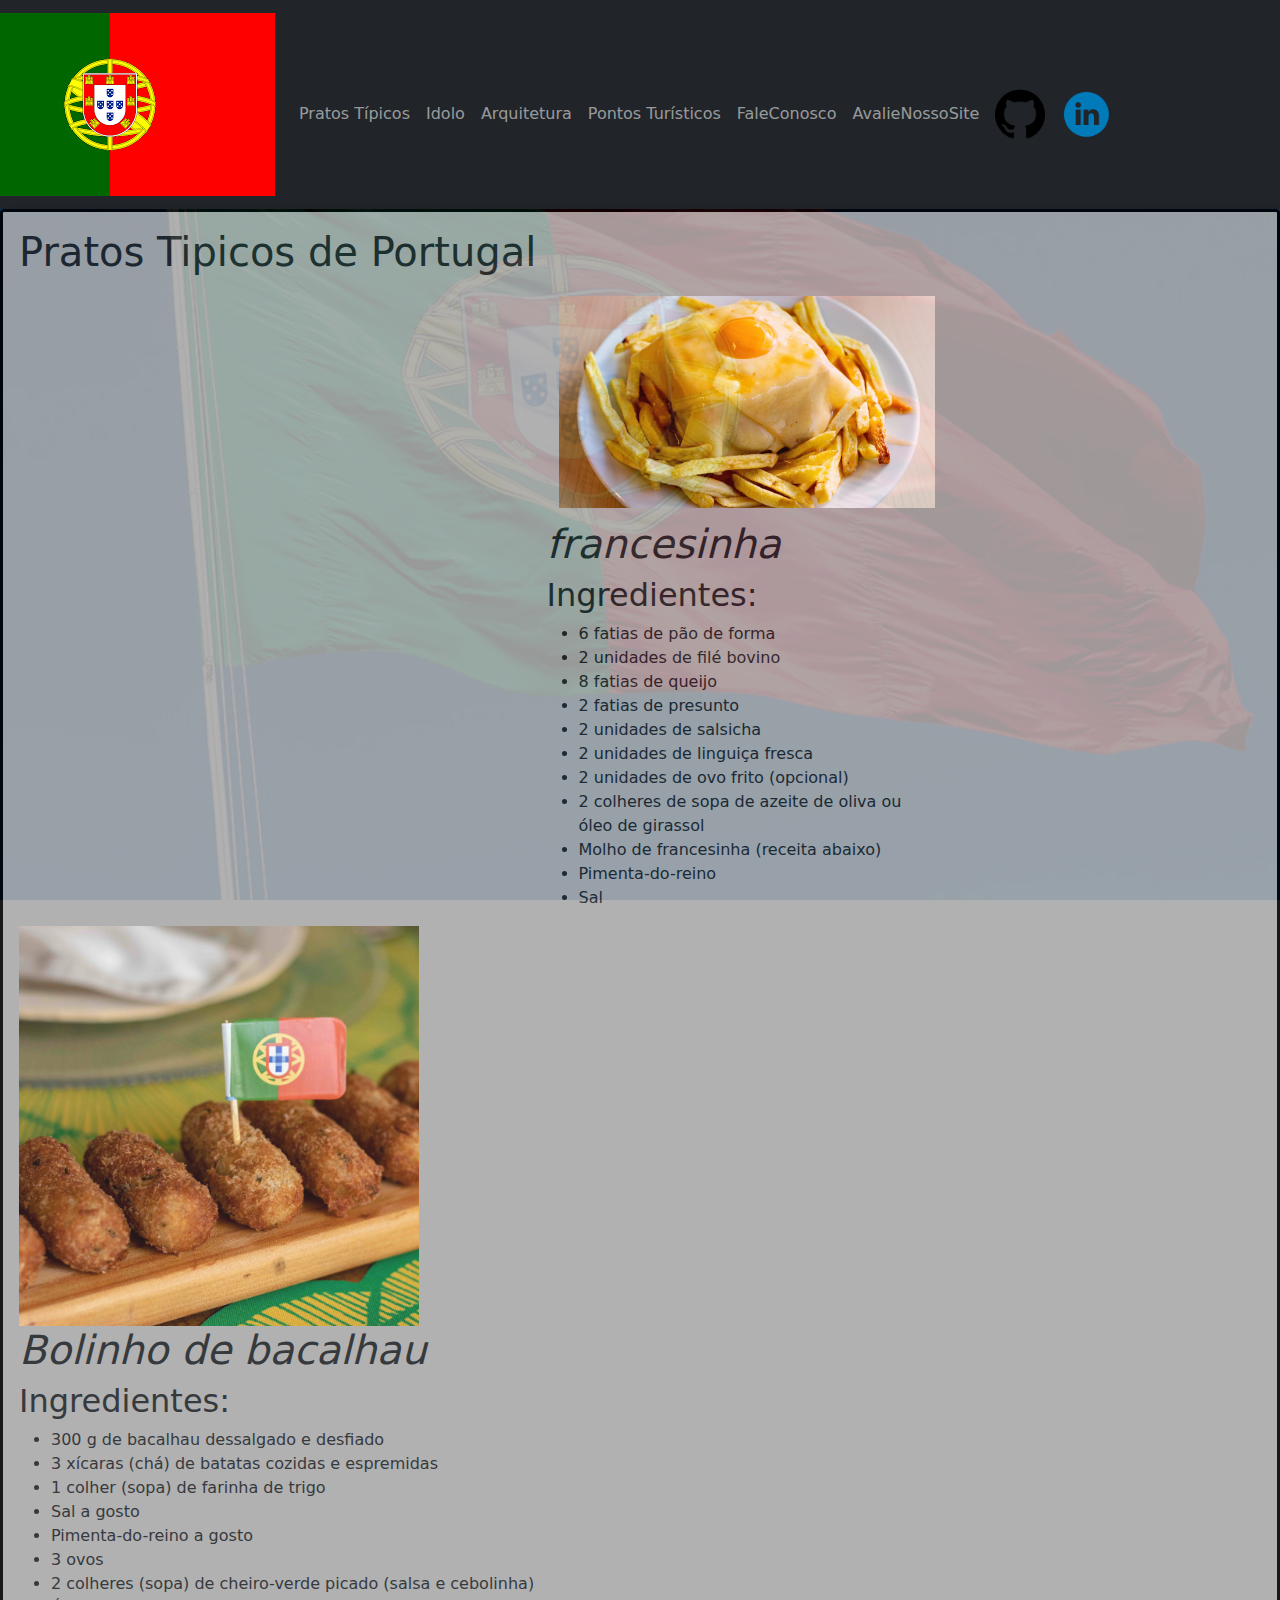
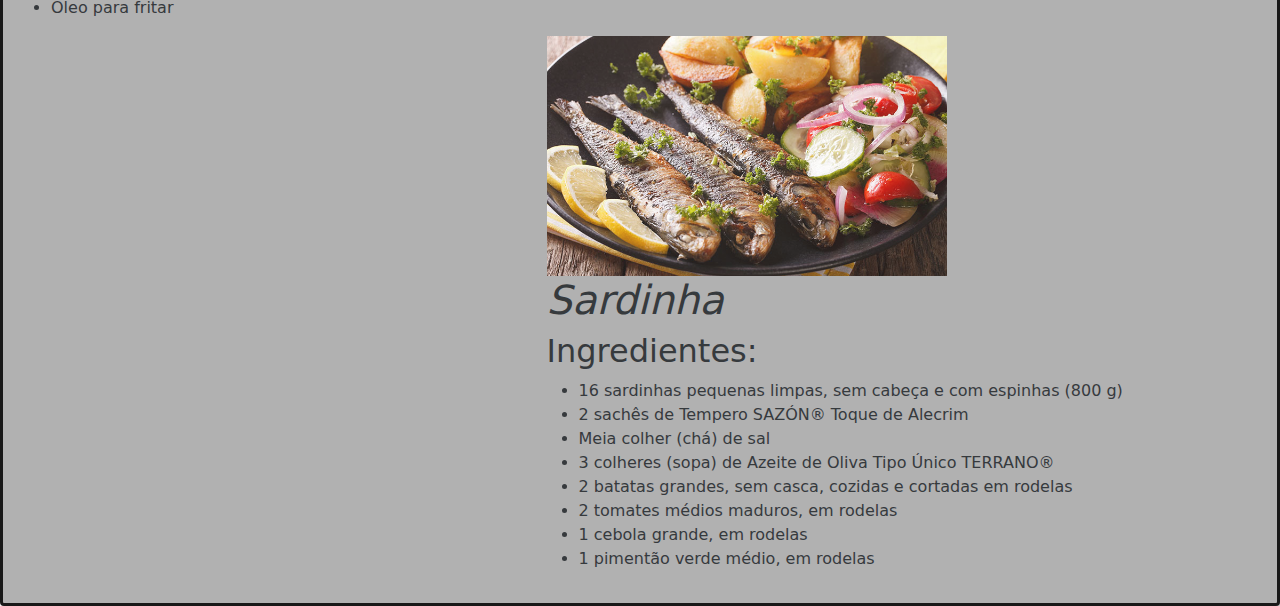
<file: PratosTipicos.html>
<!DOCTYPE html>
<html lang="en">
<head>
    <meta charset="UTF-8">
    <meta name="viewport" content="width=device-width, initial-scale=1.0">
    <title>Pratos Tipicos</title>
     <link rel="shortcut icon" href="img/portugalredondo.png" type="image/x-icon">
    <link rel="stylesheet" href="estilo.css">
    <link href="https://cdn.jsdelivr.net/npm/bootstrap@5.3.0/dist/css/bootstrap.min.css" rel="stylesheet">
</head>
<body class="corpo6 ">
    <nav class="navbar navbar-expand-lg navbar-dark bg-dark">
        <a class="navbar-brand"  href ="index.html"><img src="img/bandeira2.png"></a>
        <button class="navbar-toggler " type="button" data-toggle="collapse" data-target="#navbarToggleExternalContent" aria-controls="navbarToggleExternalContent" aria-expanded="false" aria-label="Toggle navigation">
            <span class="navbar-toggler-icon"></span>
                  </button>
        <div class="navbar-collapse" id="navbarToggleExternalContent">
            <ul class="navbar-nav">
                <li class="nav-item">
                    <a class="nav-link evento" href="PratosTipicos.html"><i class="fas fa-home  mudarletra "></i>Pratos Típicos</a>
                </li>
                <li class="nav-item">
                    <a class="nav-link evento" href="Idolo.html"><i class="fas fa-search  mudarletra "></i>Idolo</a>
                </li>
                <li class="nav-item">
                    <a class="nav-link evento" href="ArquiteturaPortugal.html"><i class="fas fa-envelope  mudarletra "></i>Arquitetura</a>
                </li>
                <li class="nav-item">
                    <a class="nav-link evento" href="PontoTuristico.html"><i class="fas fa-user  mudarletra "></i>Pontos Turísticos</a>

                </li>
                <li class="nav-item">
                    <a class="nav-link evento" href="FaleConosco.html"><i class="fas fa-user  mudarletra "></i>FaleConosco</a>
                </li>
                <li class="nav-item">
                    <a class="nav-link evento" href="AvaliaçãoSite.html"><i class="fas fa-user  mudarletra "></i>AvalieNossoSite</a>
                </li>              

                <li class="nav-item">
                    <a class="nav-link evento" href="https://github.com/julianoAlessandro"><i class="fas fa-user  mudarletra "></i><img src="img/github.png" width="50px"></a>
                </li>

                <li class="nav-item">
                    <a class="nav-link evento" href="https://www.linkedin.com/in/julianoalessandro/"><i class="fas fa-user  mudarletra "></i><img src="img/linkedin.png" width="50px"></a>
                </li>
            


            </ul>
        </div>
    </nav>
  

    <div class="conteudoPrato p-3 container-fluid">
        <h1>Pratos Tipicos de Portugal</h1>
        <div class="row justify-content-end row">
          <div class="form group col-7">
            <img  class="img  img-fluid modificarImagem" src="img/francesinha.webp" width="400">
           <div class="col-md-6 ">
           <i> <h1>francesinha</h1></i>
            <h2>Ingredientes:</h2>
            <ul>
                <li>6 fatias de pão de forma</li>
                <li>2 unidades de filé bovino</li>
                <li>8 fatias de queijo</li>
                <li>2 fatias de presunto</li>
                <li>2 unidades de salsicha</li>
                <li>2 unidades de linguiça fresca</li>
                <li>2 unidades de ovo frito (opcional)</li>
                <li>2 colheres de sopa de azeite de oliva ou óleo de girassol</li>
                <li>Molho de francesinha (receita abaixo)</li>
                <li>Pimenta-do-reino</li>
                <li>Sal</li>
            </ul>
        
           </div>
      
           
    
        </div>
        </div>
 
        <div class="row justify-content-start">
             <div class="form group col-7">
            <img class="img-fluid  modificarImagem" src="img/bolinho.jpg" width="400">
            <i> <h1>Bolinho de bacalhau</h1></i>
           <h2>Ingredientes:</h2>
            <ul>
                <li>300 g de bacalhau dessalgado e desfiado</li>
                <li>3 xícaras (chá) de batatas cozidas e espremidas</li>
                <li>1 colher (sopa) de farinha de trigo</li>
                <li>Sal a gosto</li>
                <li>Pimenta-do-reino a gosto</li>
                <li>3 ovos</li>
                <li>2 colheres (sopa) de cheiro-verde picado (salsa e cebolinha)</li>
                <li>Óleo para fritar</li>
            </ul>

            
        </div>
        </div>
       <div class=" row  justify-content-end">
          <div class="form group col-7">
            <img  class="img-fluid modificarImagem"src="img/sardinha.jpg" width="400">
            <i> <h1>Sardinha</h1></i>
            <h2>Ingredientes:</h2>
    <ul>
        <li>16 sardinhas pequenas limpas, sem cabeça e com espinhas (800 g)</li>
        <li>2 sachês de Tempero SAZÓN® Toque de Alecrim</li>
        <li>Meia colher (chá) de sal</li>
        <li>3 colheres (sopa) de Azeite de Oliva Tipo Único TERRANO®</li>
        <li>2 batatas grandes, sem casca, cozidas e cortadas em rodelas</li>
        <li>2 tomates médios maduros, em rodelas</li>
        <li>1 cebola grande, em rodelas</li>
        <li>1 pimentão verde médio, em rodelas</li>
    </ul>
                      
            </div>
    
       </div>
    </div>
       
</body>
</html>
</file>
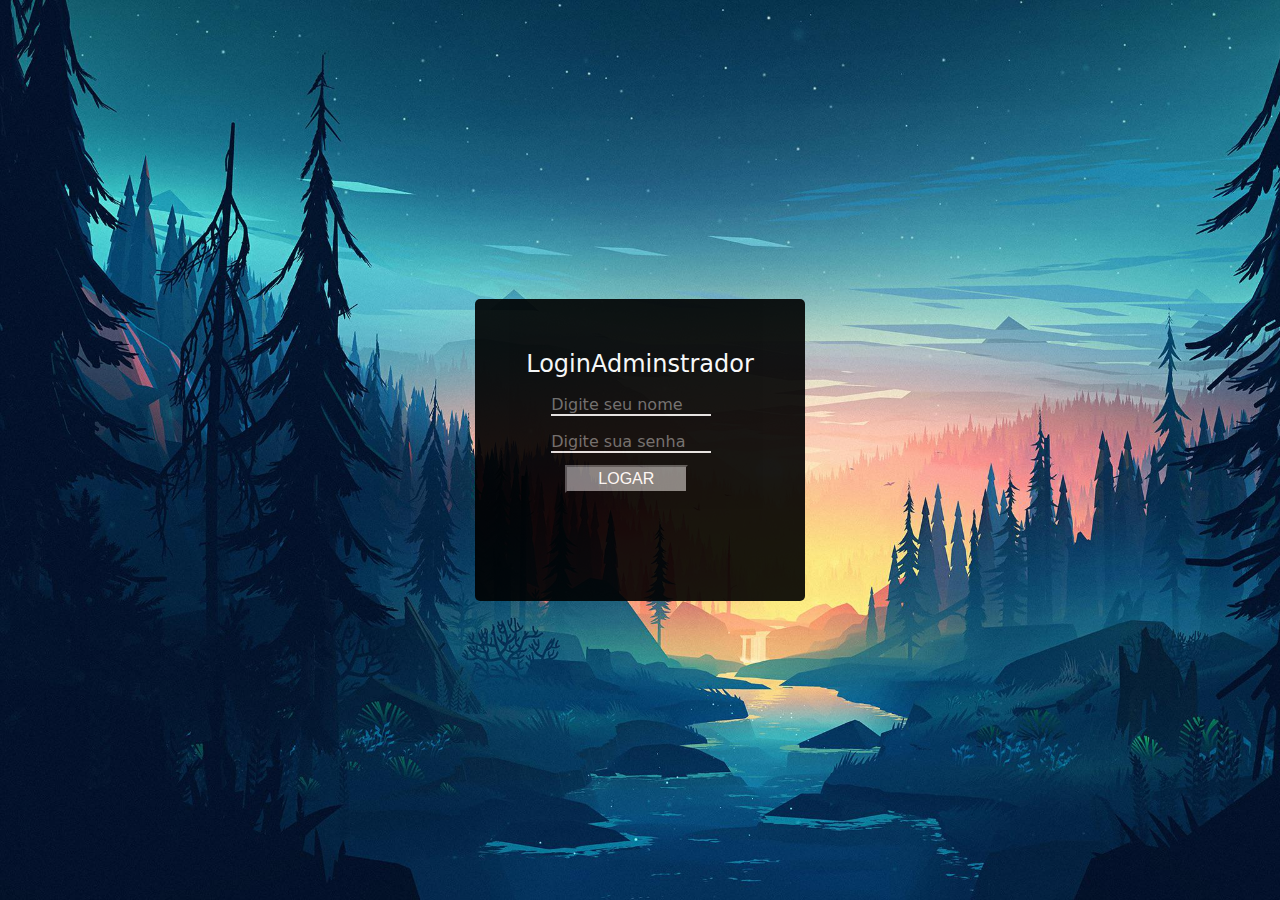
<file: ArquivosPHP/LoginPortugal.html>
<!DOCTYPE html>

<html lang="en">
<head>
    <meta charset="UTF-8">
    <meta name="viewport" content="width=device-width, initial-scale=1.0">
    <link href="https://cdn.jsdelivr.net/npm/bootstrap@5.3.0/dist/css/bootstrap.min.css" rel="stylesheet">
    <link rel="shortcut icon" href="img/portugalredondo.png" type="image/x-icon">
    <link rel="stylesheet" href="estiloLogin.css">
    <title>LoginAdminstrador</title>
</head>
<body>


<div class="centralizar">


<form action="usuario-login.php" method="post">
<fieldset>
<h4>LoginAdminstrador</h4>
<div class="centro">
      <input class="entrada" type="text" name="nome" placeholder="Digite seu nome"><br>
    <input class="entrada" type="password" name="senha" placeholder="Digite sua senha"><br>

</div>

    <input   type="submit" class="botaoenviar" value="LOGAR"><br><br>


    


  
</fieldset>
</form>

</div>


</body>
</file>
<file: estilo.css>
.corpo2{
    background-color: #f2f2f2;
}

.modificar{
    margin-top: 15px;
    width: 100;
    height: 100;
   

}
.titulo{
    background-color: red;
}


.conteudo{
    display: flex;
    justify-content: space-around;
     width: 100;
    height: 70;


}

.conteudo2{
    display: flex;
    justify-content: space-around;
    flex-direction: row-reverse;
    width: 100;
    height: 70;
    margin-top: 11px;


}
.conteudoPrato{
    border: 3px solid black; /* Define a largura, estilo e cor da borda */

    background-color: darkgray;
    border-radius: 4px;
    box-shadow: 5px 5px 10px rgba(0, 0, 0, 0.3);
    opacity: 0.9;

}

.intermedio{
    height: 12;
}
.img{
    padding: 12px;
    border-radius: 4px;

}
.mudarletra{
    font-size: 45px;
}
.mudarletra:hover{
    color:red;
}
.treino{
    background-color: coral;
    height: 70%;
}
.treino1{
    background-color: blue;
}
.treino2{
    background-color: red;

}
.treino3{
    background-color: green;
}
.treino4{
    background-color: gray;
}
.centralizando{
    display: flex;
    justify-content: center;
    align-items: center;
    
}

.ajustarVideo{
    width: 100%;
    height: 85%;
    display: flex;
    justify-content: center;
    align-items: center;
     flex-direction: row-reverse;

    
}
.textoArquitetura{
    color:red;
}
.mudarletracoloracao{
    color: brown;
}
.video{
    width: 70vw;
    height: 60vh;
    border-radius: 6px;
}
.h1arquitetura{
    text-align: center;
}
.textoarquitetura{
    width: 94vw;
    display: flex;
    justify-content: center;
   
    margin-top: 8px;
}
.controlandoImagem{
    width: 80vw;
    height: 90vh;
    display: flex;
    justify-content: center;
}
.titulo2{
    margin-top: 8px;
}
.conteudoCard{
    width: 100vw;
    height: 100vh;
    display: flex;
    justify-content: space-between;
    align-items: center;
   
}

.carde:hover{
    transform: scale(1);
}

.cristano2{
  
    display: flex;
    justify-content: end;
    flex-direction: row-reverse;
    height: 60vh;
    align-items: center;
    margin-right: 8px;
}
.imagem3{
       display: flex;
    justify-content: center;
    
}
.cristianoDIV{
    border: 6px solid black; /* Define a largura, estilo e cor da borda */
    padding: 20px; 
    margin-top: 5%;
    background-color: darkgray;
    border-radius: 4px;
    box-shadow: 5px 5px 10px rgba(0, 0, 0, 0.3);
   
}
.divConquista{
  
    width: 80vw;
    height: 30vh;
    display: flex;
    justify-content: center;
    align-items: center;
}
.modificarImagem:hover{
    width: 800px; /* Largura inicial da imagem */
    transition: width 0.3s
}
.corpo6{
    background-image: url('img/BandeiraFinal.jpg'); /* Substitua 'sua-imagem.jpg' pelo caminho da sua imagem de fundo */
    background-size: cover; /* Faz a imagem cobrir todo o fundo */
    background-repeat: no-repeat; /* Evita a repetição da imagem */
    background-attachment: fixed; /* Fixa a imagem de fundo para que ela não role com a página */
    
}
</file>
<file: EstiloAvalia.css>
*{
    margin: 0;
    padding: 0;
}
body{
    background-image: url('img/fundo.jpg'); /* Substitua 'sua-imagem.jpg' pelo caminho da sua imagem de fundo */
    background-size: cover; /* Faz a imagem cobrir todo o fundo */
    background-repeat: no-repeat; /* Evita a repetição da imagem */
    background-attachment: fixed; /* Fixa a imagem de fundo para que ela não role com a página */
   
}

.input{
     width: 100px;
     margin:8px;

     border: 0;
     outline: 0;
   
    
}
.avalia{
    display: flex;
    justify-content: center;
    align-items: cetner;
      padding: 8px;
      border: 3px solid black; /* Define a largura, estilo e cor da borda */
      background-color:black;
      box-shadow: 5px 5px 10px rgba(0, 0, 0, 0.3);
      width: 70vw;
      height: 60%;
      opacity: 0.9;
}
  
.avaliacentral{
    
    display: flex;
    justify-content:center;
    align-items: start;
    width: 100%;
    padding-top: 9%;

    
   
  
}




label{
    margin: 4px;
    font-family: 'Lucida Sans', 'Lucida Sans Regular', 'Lucida Grande', 'Lucida Sans Unicode', Geneva, Verdana, sans-serif;
 
}
.entrada{
    width: 150px;
    margin:8px;
    border: 0;
    border-bottom: 2px solid white;
    outline: none;
    background-color:black;
    opacity: 0.9;
    color:white;

}
.estiloNota{
    display: flex;
    flex-direction: row;
}

.botao{
    display: flex;
    justify-content: center;
}
.botao > .botaoenviar{
 
    background-color:gray;
    color:white;
    display: block;
    font-family: Arial, Helvetica, sans-serif;
    cursor: point;
    margin-bottom: 2%;
    padding: 6px;
    width: 45%;

}

h2{
    text-align: center;
    color:white;
}
label{
    color:white;
    font-family: Arial, Helvetica, sans-serif;
}

.botaoenviar:hover{
    background-color: red;

}
.escolha{
    background-color: gray;
    width: 16%;
}
.ajuste{
    width: 40px;
    height: 40px;
}
.titulo{
    color:white;
}

.ajuste:hover{
    background-color: red;
    border-radius: 22px;
}
</file>
<file: faleconosco.css>
*{
    margin: 0;
    padding: 0;
}
body{
     
        background-image: url('img/fundo.jpg');
        background-size: cover;
        background-repeat: no-repeat;
        background-attachment: fixed; /* Isso faz a imagem de fundo ficar fixa ao rolar a página */
        background-position: center center; /* Isso centraliza a imagem de fundo */
    
    

}
.ajuste{
    width: 40px;
    height: 40px;
}
.entrada{
    width: 150px;
    margin:8px;
    border: 0;
    border-bottom: 2px solid white;
    outline: none;
    background-color:black;
    opacity: 0.9;
    color:white;
    border-bottom: 1;

}
label{
    color:white;
}
form{
    background-color: black;
    opacity: 0.9;
}

.botaoenviar{
 
    background-color:gray;
    color:white;
    display: block;
    font-family: Arial, Helvetica, sans-serif;
    cursor: point;
    margin-bottom: 4%;
    padding: 6px;
    width: 32%;

}
h3{
    text-align: center;
    color:white;
}
.centralizar{
    height: 100vh;
    display: flex;
    justify-content: center;
    align-items: center;
    
    
 

}
fieldset{
    color:white;
    opacity: 0.9;
    margin: 22px;
    border-radius: 6px;

}
.central2{
   
    display: flex;
    justify-content: center;
}

.botaoenviar:hover{
    background-color: red;
}

h3{
    color:white;
}
.ajuste:hover{
    background-color: red;
    border-radius: 22px;
    opacity: 0.8;

}
</file>
<file: ArquivosPHP/estiloLogin.css>
*{
    margin: 0;
    padding: 0;
}
body{
    
    background-image: url('./formulario.jpg'); /* Substitua 'sua-imagem.jpg' pelo caminho da sua imagem de fundo */
    background-size: cover; /* Faz a imagem cobrir todo o fundo */
    background-repeat: no-repeat; /* Evita a repetição da imagem */
    background-attachment: fixed; /* Fixa a imagem de fundo para que ela não role com a página */
    

}

.entrada{
    width: 70%;
    margin:8px;
    border: 0;
    border-bottom: 2px solid white;
    outline: none;
    background-color:black;
    opacity: 0.9;
    color:white;
    border-bottom: 1;
    height: 10%;
    margin-left: 11%;
    border-bottom: 1;

}
fieldset{
    color:white;
}

label{
    color:white;
}
form{
    background-color: black;
    border-radius: 5px;
    padding: 4%;
    opacity: 0.9;
    outline: none;
}

.botaoenviar{
 
    background-color:gray;
    color:white;
    display: block;
    font-family: Arial, Helvetica, sans-serif;
    cursor: point;
    margin-bottom: 4%;
    width: 54%;
    position: relative;
    left: 17%;
    margin-top: 2%;


}

.centralizar{
    height: 100vh;
    display: flex;
    justify-content: center;
    align-items: center;
    
    
 

}
h3{
    color:white;
}
.botaoenviar:hover{
    background-color: red;
}
</file>
